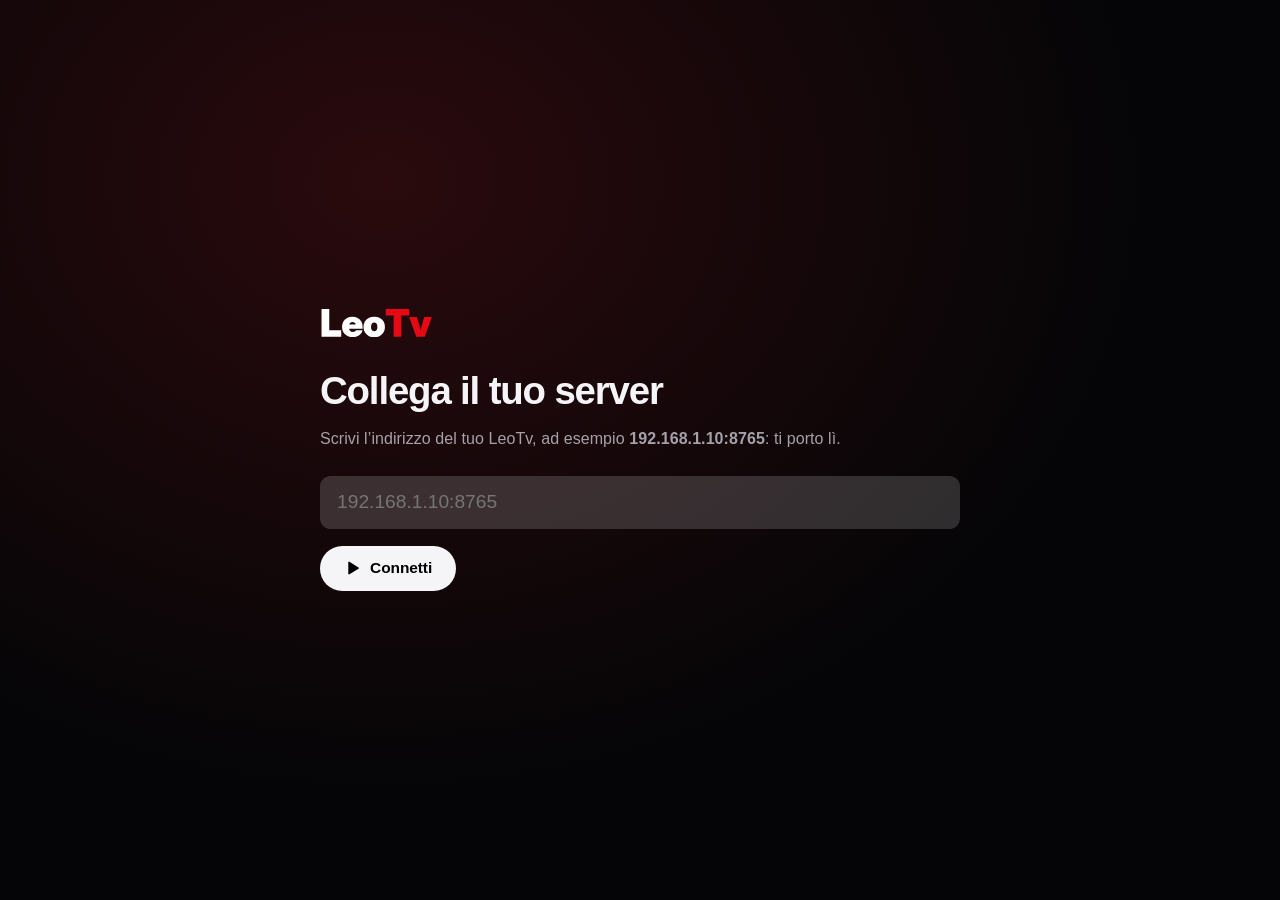
<file: index.html>
<!doctype html>
<html lang="it">
  <head>
    <script type="module" crossorigin src="./assets/polyfills-D1iJXm3z.js"></script>

    <meta charset="UTF-8" />
    <meta name="viewport" content="width=device-width, initial-scale=1.0, viewport-fit=cover" />
    <meta name="theme-color" content="#000000" />
    <title>LeoTv</title>
    <link rel="icon" href="./icon.png" />
    <link rel="manifest" href="./manifest.webmanifest" />
    <link rel="apple-touch-icon" href="./apple-touch-icon.png" />
    <meta name="mobile-web-app-capable" content="yes" />
    <meta name="apple-mobile-web-app-capable" content="yes" />
    <meta name="apple-mobile-web-app-title" content="LeoTv" />
    <meta name="apple-mobile-web-app-status-bar-style" content="black-translucent" />
    <script type="module" crossorigin src="./assets/index-DXC_n5QT.js"></script>
    <link rel="stylesheet" crossorigin href="./assets/index-BpjYv3It.css">
    <script type="module">import.meta.url;import("_").catch(()=>1);(async function*(){})().next();if(location.protocol!="file:"){window.__vite_is_modern_browser=true}</script>
    <script type="module">!function(){if(window.__vite_is_modern_browser)return;console.warn("vite: loading legacy chunks, syntax error above and the same error below should be ignored");var e=document.getElementById("vite-legacy-polyfill"),n=document.createElement("script");n.src=e.src,n.onload=function(){System.import(document.getElementById('vite-legacy-entry').getAttribute('data-src'))},document.body.appendChild(n)}();</script>
  </head>
  <body>
    <div id="root"></div>
    <script nomodule>!function(){var e=document,t=e.createElement("script");if(!("noModule"in t)&&"onbeforeload"in t){var n=!1;e.addEventListener("beforeload",(function(e){if(e.target===t)n=!0;else if(!e.target.hasAttribute("nomodule")||!n)return;e.preventDefault()}),!0),t.type="module",t.src=".",e.head.appendChild(t),t.remove()}}();</script>
    <script nomodule crossorigin id="vite-legacy-polyfill" src="./assets/polyfills-legacy-Cg2nHcXU.js"></script>
    <script nomodule crossorigin id="vite-legacy-entry" data-src="./assets/index-legacy-Bn_P7984.js">System.import(document.getElementById('vite-legacy-entry').getAttribute('data-src'))</script>
  </body>
</html>
</file>
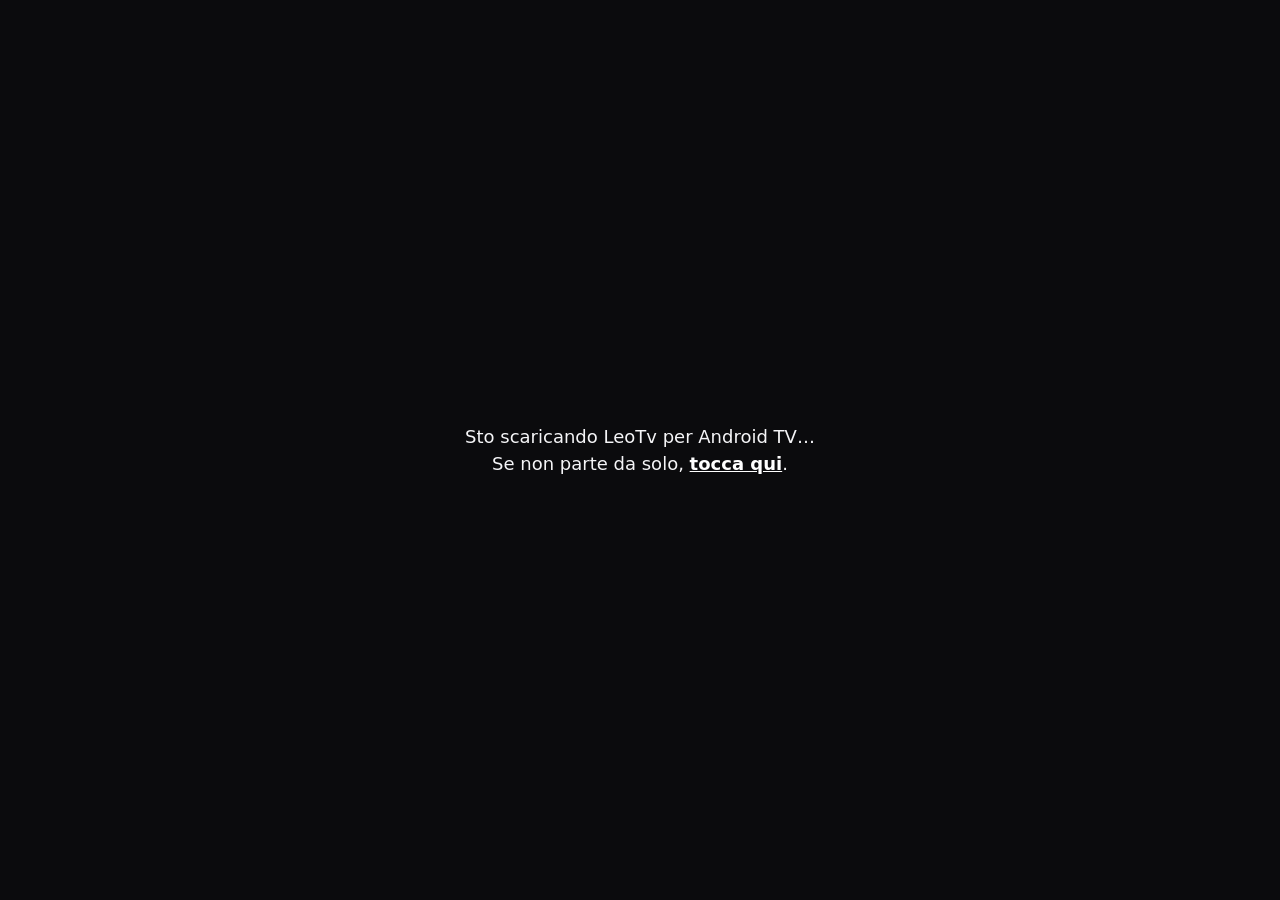
<file: apk/index.html>
<!doctype html>
<html lang="it">
<head>
<meta charset="utf-8">
<meta name="viewport" content="width=device-width, initial-scale=1">
<meta http-equiv="refresh" content="0; url=../LeoTv-AndroidTV.apk">
<title>Scarica LeoTv</title>
<style>
  body { margin: 0; min-height: 100vh; display: flex; align-items: center; justify-content: center;
         background: #0b0b0d; color: #f5f5f7; font: 18px/1.5 system-ui, sans-serif; text-align: center; }
  a { color: #fff; font-weight: 700; }
</style>
</head>
<body>
<p>Sto scaricando LeoTv per Android TV…<br>
Se non parte da solo, <a href="../LeoTv-AndroidTV.apk">tocca qui</a>.</p>
</body>
</html>
</file>
<file: assets/index-BpjYv3It.css>
:root{--bg: #050507;--surface: rgba(255, 255, 255, .08);--surface-strong: rgba(255, 255, 255, .16);--text: #f5f5f7;--text-2: rgba(235, 235, 245, .68);--text-3: rgba(235, 235, 245, .58);--accent: #e50914;--accent-2: #ff6a3d;--focus: #ffffff;--match: #46d369;--radius: .7rem;--ease: cubic-bezier(.23, 1, .32, 1);--ease-move: cubic-bezier(.25, 1, .5, 1);--pad-left: 9rem}*{box-sizing:border-box;margin:0;padding:0}html{font-size:calc(100vw / 120);background:var(--bg)}html,body,#root{width:100%;height:100%;height:var(--app-h, 100%);overflow:hidden}body{color:var(--text);background:var(--bg);font-family:-apple-system,SF Pro Display,Samsung One,SamsungOne,Roboto,Helvetica Neue,Arial,sans-serif;font-size:1.25rem;line-height:1.45;-webkit-font-smoothing:antialiased;user-select:none;cursor:default}img{display:block}svg{display:block;width:100%;height:100%}.focusable{outline:none}.muted{color:var(--text-2)}.small{font-size:1rem;margin-top:3rem}.error{color:#ff6b6b;margin-top:1rem}.fade-in{animation:fadeIn .3s var(--ease) both}@keyframes fadeIn{0%{opacity:0;transform:translate3d(0,.6rem,0)}to{opacity:1;transform:none}}@keyframes spin{to{transform:rotate(360deg)}}@keyframes toastIn{0%{opacity:0;transform:translate3d(-50%,.8rem,0)}to{opacity:1;transform:translate3d(-50%,0,0)}}@keyframes toastDown{0%{opacity:0;transform:translate3d(-50%,-.8rem,0)}to{opacity:1;transform:translate3d(-50%,0,0)}}@keyframes pulse{0%,to{opacity:.35}50%{opacity:.7}}.app{position:relative;width:100%;height:100%;overflow:hidden}.app__main{position:absolute;top:0;left:0;right:0;bottom:0}.screen{position:absolute;top:0;left:0;right:0;bottom:0;overflow:hidden}.screen--center{display:flex;align-items:center;justify-content:center}.toast{position:absolute;left:50%;bottom:4rem;transform:translate(-50%);padding:1rem 2rem;border-radius:3rem;background:rgba(40,40,44,.92);font-weight:600;animation:toastIn .3s var(--ease) both;z-index:50}.sidebar{position:absolute;z-index:20;top:0;bottom:0;left:0;width:7rem;display:flex;flex-direction:column;justify-content:center;padding-left:1.6rem}.sidebar__scrim{position:absolute;top:0;bottom:0;left:0;width:36rem;pointer-events:none;background:linear-gradient(90deg,rgba(0,0,0,.92),rgba(0,0,0,.75) 45%,rgba(0,0,0,0));opacity:0;transition:opacity .35s var(--ease)}.sidebar.has-focus .sidebar__scrim{opacity:1}.sidebar__brand{position:absolute;top:3rem;left:2.1rem;display:flex;align-items:center;font-weight:800;letter-spacing:-.02em}.brand-icon,.brand-word{display:block}.brand-icon svg,.brand-word svg{display:block;width:100%;height:100%}.sidebar__brand .brand-icon{width:3rem;height:3rem;flex:0 0 3rem;filter:drop-shadow(0 .3rem .8rem rgba(229,9,20,.35))}.sidebar__brand .brand-word{margin-left:1rem;height:1.45rem;width:5.84rem;opacity:0;transform:translate(-1rem);transition:opacity .25s var(--ease),transform .25s var(--ease)}.sidebar.has-focus .sidebar__brand .brand-word{opacity:1;transform:none}.sidebar__items{position:relative}.sidebar__item{display:flex;align-items:center;height:4.2rem;margin:.35rem 0;padding:0 1.05rem;border-radius:2.1rem;color:var(--text-3);width:4.2rem;white-space:nowrap;overflow:hidden;transition:width .3s var(--ease),background-color .15s,color .15s,transform .2s var(--ease)}.sidebar.has-focus .sidebar__item{width:18rem;color:var(--text-2)}.sidebar__item.is-current{color:var(--text)}.sidebar__item.is-current .sidebar__icon:after{content:"";position:absolute;left:50%;bottom:-.6rem;width:.35rem;height:.35rem;margin-left:-.175rem;border-radius:50%;background:var(--accent)}.sidebar.has-focus .sidebar__item.is-current .sidebar__icon:after{display:none}.sidebar .sidebar__item.is-focused{background:var(--focus);color:#000;transform:scale(1.04)}.sidebar__icon{position:relative;flex:0 0 2.1rem;width:2.1rem;height:2.1rem}.sidebar__label{margin-left:1.2rem;font-size:1.45rem;font-weight:600;opacity:0;transition:opacity .25s var(--ease)}.sidebar.has-focus .sidebar__label{opacity:1}.backdrop{position:absolute;top:0;left:0;right:0;bottom:0;background:#000}.backdrop__layer{position:absolute;top:0;right:0;width:78%;height:88%;background-size:cover;background-position:center top;opacity:0;transition:opacity .8s var(--ease)}.backdrop__layer.on{opacity:1}.backdrop__shade{position:absolute;top:0;left:0;right:0;bottom:0;background:linear-gradient(90deg,#000,#000 22%,rgba(0,0,0,.72) 42%,rgba(0,0,0,.1) 70%,rgba(0,0,0,0)),linear-gradient(0deg,#000,#000 14%,rgba(0,0,0,.6),rgba(0,0,0,0) 62%)}.backdrop--dim .backdrop__layer.on{opacity:.4}.meta{display:flex;align-items:center;flex-wrap:wrap;color:var(--text-2);font-size:1.3rem;font-weight:500}.meta>*{margin-right:1.1rem}.meta__rating{display:flex;align-items:center;color:#ffd60a}.meta__rating svg{width:1.2rem;height:1.2rem;margin-right:.35rem}.badge{display:inline-block;padding:.15rem .6rem;border-radius:.35rem;font-size:1rem;font-weight:700;letter-spacing:.06em;background:rgba(255,255,255,.16);color:var(--text)}.badge--outline{background:transparent;box-shadow:inset 0 0 0 .1rem rgba(255,255,255,.45)}.btn{display:inline-flex;align-items:center;height:4.2rem;padding:0 2.2rem;margin-right:1.2rem;border-radius:2.1rem;background:var(--surface-strong);color:var(--text);font-size:1.45rem;font-weight:600;white-space:nowrap;transition:transform .2s var(--ease),background-color .15s,color .15s,box-shadow .2s}.btn--primary{background:rgba(255,255,255,.28)}.btn.is-focused{background:var(--focus);color:#000;transform:scale(1.06);box-shadow:0 1rem 2.5rem rgba(0,0,0,.45)}.btn__icon{width:1.7rem;height:1.7rem;margin-right:.8rem}.btn--round{padding:0;width:4.2rem;justify-content:center}.btn--round .btn__icon{margin:0}.row-buttons{display:flex;justify-content:center;margin-top:2rem}.spinner{display:flex;flex-direction:column;align-items:center;padding:2rem}.spinner__ring{width:3.6rem;height:3.6rem;border-radius:50%;border:.32rem solid rgba(255,255,255,.15);border-top-color:#fff;animation:spin .7s linear infinite}.spinner__label{margin-top:1.2rem;color:var(--text-2);font-size:1.35rem}.empty{text-align:center;max-width:50rem}.empty h2{font-size:2.4rem;margin-bottom:.8rem}.empty p{color:var(--text-2);margin-bottom:2rem}.empty__actions{display:flex;justify-content:center}.empty__actions>*{margin:0 .6rem}.home__spotlight{position:absolute;z-index:2;left:var(--pad-left);top:9rem;width:46rem;transition:transform .32s var(--ease-move)}.home__logo{max-width:32rem;max-height:12rem;object-fit:contain;object-position:left bottom;margin-bottom:1.6rem}.home__title{font-size:4.6rem;line-height:1.02;font-weight:800;letter-spacing:-.03em;margin-bottom:1.2rem;max-width:44rem;text-shadow:0 .2rem 2rem rgba(0,0,0,.5)}.home__overview{margin-top:1.1rem;color:var(--text-2);font-size:1.4rem;line-height:1.5;display:-webkit-box;-webkit-line-clamp:3;-webkit-box-orient:vertical;overflow:hidden}.home__actions{display:flex;align-items:center;margin-top:2.2rem;transition:opacity .3s var(--ease)}.home__dots{display:flex;margin-left:1rem}.home__dots i{width:.55rem;height:.55rem;border-radius:50%;background:rgba(255,255,255,.3);margin-right:.55rem;transition:background-color .3s,transform .3s}.home__dots i.on{background:#fff;transform:scale(1.3)}.home--rows .home__spotlight{transform:translate3d(0,-4rem,0)}.home--rows .home__title{font-size:3.6rem}.home--rows .home__overview{-webkit-line-clamp:2;max-width:40rem}.home--rows .home__actions{opacity:0}.home__rows{position:absolute;z-index:3;left:0;right:0;top:44rem;transition:transform .32s var(--ease-move);will-change:transform}.home__footer{height:30rem}.row--past{opacity:0}.row{position:relative;margin-left:var(--pad-left);margin-bottom:1.4rem;transition:opacity .35s var(--ease)}.row__title{font-size:1.6rem;font-weight:700;letter-spacing:-.01em;margin-bottom:.4rem;color:var(--text);opacity:.85}.row__viewport{position:relative;padding:.9rem 0 1.4rem}.row__track{display:flex;white-space:nowrap;transition:transform .3s var(--ease-move)}.row.has-focus .row__track{will-change:transform}.card{position:relative;flex:0 0 auto;margin-right:1.3rem}.card__frame{position:relative;overflow:hidden;border-radius:var(--radius);background:#1a1a1d;transition:transform .2s var(--ease),box-shadow .2s var(--ease)}.card.is-focused .card__frame{transform:scale(1.08);box-shadow:0 0 0 .24rem var(--focus),0 1.6rem 3.2rem rgba(0,0,0,.7)}.card--landscape,.card--continue{width:24rem}.card--landscape .card__frame,.card--continue .card__frame{width:24rem;height:13.5rem}.card--poster{width:13.5rem}.card--poster .card__frame{width:13.5rem;height:20.25rem}.card__shade{position:absolute;left:0;right:0;bottom:0;height:60%;background:linear-gradient(0deg,rgba(0,0,0,.85),rgba(0,0,0,0))}.card__caption{position:absolute;left:1.1rem;right:1.1rem;bottom:.9rem;white-space:normal}.card__title{font-size:1.35rem;font-weight:700;line-height:1.2;text-shadow:0 .1rem .6rem rgba(0,0,0,.6);display:-webkit-box;-webkit-line-clamp:2;-webkit-box-orient:vertical;overflow:hidden}.card__sub{font-size:1.25rem;color:var(--text-2);margin-top:.2rem;white-space:nowrap;overflow:hidden;text-overflow:ellipsis}.card__under{margin-top:.7rem;font-size:1.15rem;color:var(--text-2);white-space:nowrap;overflow:hidden;text-overflow:ellipsis;transition:color .2s}.card.is-focused .card__under{color:var(--text)}.img{width:100%;height:100%;object-fit:cover;opacity:0;transition:opacity .4s var(--ease)}.img--loaded{opacity:1}.img--empty{opacity:1;display:flex;align-items:center;justify-content:center;padding:1rem;text-align:center;background:linear-gradient(135deg,#26262b,#141417);color:var(--text-2);font-weight:600;white-space:normal}.card__frame:empty,.img:not(.img--loaded){animation:pulse 1.6s ease-in-out infinite}.progress{position:absolute;left:1.1rem;right:1.1rem;bottom:.6rem;height:.3rem;border-radius:.3rem;background:rgba(255,255,255,.3);overflow:hidden}.progress__bar{height:100%;background:var(--accent);border-radius:.3rem}.card--continue .card__caption{bottom:1.4rem}.card--tile{width:20rem;margin-bottom:1.6rem}.tile{display:flex;align-items:center;height:7rem;padding:0 1.4rem;border-radius:var(--radius);background:var(--surface);white-space:normal;transition:transform .22s var(--ease),background-color .15s,color .15s,box-shadow .22s}.card--tile.is-focused .tile{background:var(--focus);color:#000;transform:scale(1.06);box-shadow:0 1.2rem 2.6rem rgba(0,0,0,.6)}.tile__icon{flex:0 0 2rem;width:2rem;height:2rem;margin-right:1rem;opacity:.8}.tile__label{font-size:1.3rem;font-weight:600;line-height:1.25;display:-webkit-box;-webkit-line-clamp:2;-webkit-box-orient:vertical;overflow:hidden}.tile__logo{flex:0 0 4.4rem;width:4.4rem;height:4.4rem;margin-right:1.1rem;border-radius:.8rem;overflow:hidden;background:rgba(255,255,255,.08)}.tile__logo img{width:100%;height:100%;object-fit:cover}.channel.is-off{opacity:.45}.page{overflow-y:auto;padding:5rem 6rem 8rem var(--pad-left)}.page::-webkit-scrollbar,.detail__scroll::-webkit-scrollbar,.search__results::-webkit-scrollbar,.browse__scroll::-webkit-scrollbar{display:none}.page-title{font-size:3.4rem;font-weight:800;letter-spacing:-.03em;margin-bottom:1.2rem}.section-title{font-size:1.7rem;font-weight:700;margin:2.6rem 0 1.2rem}.grid{display:flex;flex-wrap:wrap;padding-top:.6rem}.grid--posters .card{margin-bottom:2rem}.app--full .page,.browse__scroll{padding-left:6rem}.detail__scroll{position:absolute;top:0;left:0;right:0;bottom:0;overflow-y:auto}.detail__hero{position:relative;min-height:56rem;padding:0 6rem 2rem;display:flex;flex-direction:column;justify-content:flex-end}.detail__logo{max-width:36rem;max-height:13rem;object-fit:contain;object-position:left bottom;margin-bottom:1.8rem}.detail__title{font-size:5rem;font-weight:800;letter-spacing:-.035em;line-height:1.02;margin-bottom:1.2rem;max-width:60rem}.detail__genres{margin-top:.7rem;color:var(--text-2);font-size:1.25rem}.detail__tagline{margin-top:1.1rem;font-style:italic;color:var(--text-2);font-size:1.35rem}.detail__overview{margin-top:1rem;max-width:52rem;font-size:1.45rem;line-height:1.5;color:rgba(245,245,247,.86);display:-webkit-box;-webkit-line-clamp:4;-webkit-box-orient:vertical;overflow:hidden}.detail__actions{display:flex;flex-wrap:wrap;align-items:center;margin-top:2.2rem}.detail__credits{margin-top:1.8rem;max-width:60rem;font-size:1.15rem;color:var(--text-2)}.detail__credits span{color:var(--text-3);margin-right:.5rem}.detail__episodes{position:relative;padding-top:1rem}.detail .row{margin-left:6rem}.detail__bottom{height:12rem}.episodes-loading{padding:2rem 6rem;color:var(--text-2)}.seasons{display:flex;padding:0 6rem;margin-bottom:1rem;flex-wrap:wrap}.chips{display:flex;flex-wrap:wrap;margin-bottom:1.2rem}.chips .chip{background:rgba(255,255,255,.08)}.chip{padding:.7rem 1.6rem;margin:0 .8rem .8rem 0;border-radius:2rem;font-size:1.3rem;font-weight:600;color:var(--text-2);transition:transform .2s var(--ease),background-color .15s,color .15s}.chip.is-active{color:var(--text);background:var(--surface-strong)}.chip.is-focused{background:var(--focus);color:#000;transform:scale(1.06)}.episode{width:28rem;white-space:normal}.card--episode{width:28rem}.episode .card__frame{width:28rem;height:15.75rem}.episode__play{position:absolute;left:50%;top:50%;width:4.4rem;height:4.4rem;margin:-2.2rem 0 0 -2.2rem;padding:1.1rem 1rem 1.1rem 1.25rem;border-radius:50%;background:rgba(255,255,255,.92);color:#000;animation:fadeIn .25s var(--ease) both}.episode__title{margin-top:1rem;font-size:1.3rem;font-weight:600;white-space:nowrap;overflow:hidden;text-overflow:ellipsis}.episode__title b{color:var(--text-2)}.episode__meta{font-size:1.25rem;color:var(--text-3);margin-top:.15rem}.episode__hint{margin-left:.4rem}.episode__overview{margin-top:.5rem;font-size:1.1rem;color:var(--text-2);line-height:1.4;display:-webkit-box;-webkit-line-clamp:3;-webkit-box-orient:vertical;overflow:hidden;animation:fadeIn .3s var(--ease) both}.sheet-scrim{position:absolute;z-index:40;top:0;left:0;right:0;bottom:0;background:rgba(0,0,0,.55);display:flex;align-items:center;justify-content:center;animation:fadeOnly .2s var(--ease) both}.sheet{animation:sheetIn .24s var(--ease) both;width:56rem;max-height:52rem;overflow:hidden;padding:3rem;border-radius:1.8rem;background:rgba(28,28,32,.94);box-shadow:0 3rem 6rem rgba(0,0,0,.6),inset 0 .08rem rgba(255,255,255,.12)}.sheet h2{font-size:2.2rem;font-weight:800;letter-spacing:-.02em}.sheet__sub{color:var(--text-2);margin:.3rem 0 1.6rem}.sheet__list{max-height:38rem;overflow-y:auto;overflow-x:hidden}.source{display:flex;align-items:center;padding:1.1rem 1.4rem;margin-bottom:.5rem;border-radius:1rem;transition:background-color .15s,color .15s,transform .2s var(--ease)}.source__name{font-size:1.4rem;font-weight:700;margin-right:1rem}.source__label{flex:1;color:var(--text-2);white-space:nowrap;overflow:hidden;text-overflow:ellipsis;margin-right:1rem}.source.is-active .source__name:before{content:"● ";color:var(--accent)}.source.is-focused{background:var(--focus);color:#000;transform:scale(1.02)}.source.is-focused .source__label{color:rgba(0,0,0,.6)}.source.is-focused .badge--outline{box-shadow:inset 0 0 0 .1rem rgba(0,0,0,.5)}.sheet--tracks{display:flex;width:64rem}.tracks__col{flex:1;margin-right:2rem}.tracks__col h3{font-size:1.3rem;text-transform:uppercase;letter-spacing:.08em;color:var(--text-3);margin-bottom:1rem}.option{display:flex;align-items:center;padding:.9rem 1.2rem;border-radius:.9rem;font-size:1.35rem;font-weight:500;transition:background-color .15s,color .15s}.option svg,.option i{width:1.4rem;height:1.4rem;margin-right:1rem;flex:0 0 1.4rem}.option.is-focused{background:var(--focus);color:#000}.player{position:absolute;top:0;left:0;right:0;bottom:0;background:#000}.player__video{position:absolute;top:0;left:0;width:100%;height:100%;background:#000}.player__video::cue{font-size:2.6rem;background:rgba(0,0,0,.55)}.player__top,.player__bottom{position:absolute;left:0;right:0;opacity:0;transition:opacity .35s var(--ease),transform .35s var(--ease)}.player__top{top:0;padding:3.5rem 6rem 8rem;background:linear-gradient(180deg,rgba(0,0,0,.75),rgba(0,0,0,0));transform:translate3d(0,-1rem,0)}.player__bottom{bottom:0;padding:10rem 6rem 3.5rem;background:linear-gradient(0deg,rgba(0,0,0,.85),rgba(0,0,0,0));transform:translate3d(0,1rem,0)}.player--ui .player__top,.player--ui .player__bottom{opacity:1;transform:none}.player__title{font-size:2.4rem;font-weight:800;letter-spacing:-.02em}.player__subtitle{font-size:1.45rem;color:var(--text-2);margin-top:.2rem}.scrubber{padding:1rem 0}.scrubber__track{position:relative;height:.45rem;border-radius:.45rem;background:rgba(255,255,255,.22);transition:transform .2s var(--ease)}.scrubber.is-focused .scrubber__track{transform:scaleY(1.6)}.scrubber__buffer{position:absolute;left:0;top:0;bottom:0;border-radius:.45rem;background:rgba(255,255,255,.3)}.scrubber__fill{position:absolute;left:0;top:0;bottom:0;border-radius:.45rem;background:var(--accent)}.scrubber__knob{position:absolute;top:50%;width:1.5rem;height:1.5rem;margin:-.75rem 0 0 -.75rem;border-radius:50%;background:#fff;opacity:0;transform:scale(.5);transition:opacity .2s,transform .2s var(--ease)}.scrubber.is-focused .scrubber__knob{opacity:1;transform:scale(.65,.4)}.scrubber.is-seeking:not(.is-focused) .scrubber__knob{opacity:1;transform:scale(.65)}.scrubber.is-seeking:not(.is-focused) .scrubber__bubble{transform:translate(-50%) scale(1.54)}.scrubber__bubble{position:absolute;bottom:2.4rem;left:50%;transform:translate(-50%) scale(1.54,1.5625);transform-origin:bottom center;padding:.3rem .9rem;border-radius:.5rem;background:#fff;color:#000;font-weight:700;font-size:1.2rem;white-space:nowrap}.scrubber__times{display:flex;justify-content:space-between;margin-top:.9rem;font-size:1.25rem;color:var(--text-2);font-variant-numeric:tabular-nums}.player__buttons{display:flex;align-items:flex-start;margin-top:1.2rem}.player__spacer{flex:1}.ctrl{position:relative;display:flex;flex-direction:column;align-items:center;margin-right:1.4rem;width:4.6rem}.ctrl__icon{width:4.6rem;height:4.6rem;padding:1.15rem;border-radius:50%;background:rgba(255,255,255,.14);transition:transform .2s var(--ease),background-color .15s,color .15s}.ctrl.is-focused .ctrl__icon{background:var(--focus);color:#000;transform:scale(1.12)}.ctrl__label{position:absolute;top:5.6rem;white-space:nowrap;font-size:1.1rem;font-weight:600;color:var(--text);opacity:0;transform:translate3d(0,-.4rem,0);transition:opacity .2s,transform .2s var(--ease)}.ctrl.is-focused .ctrl__label{opacity:1;transform:none}.player__loading{position:absolute;top:0;left:0;right:0;bottom:0;display:flex;align-items:center;justify-content:center}.player__poster{position:absolute;top:0;left:0;right:0;bottom:0;background-size:cover;background-position:center;opacity:.25}.player__loading .spinner{position:relative}.player__error{position:absolute;top:0;left:0;right:0;bottom:0;display:flex;flex-direction:column;align-items:center;justify-content:center;text-align:center;background:rgba(0,0,0,.85);z-index:5}.player__error h2{font-size:2.6rem;margin-bottom:.6rem}.player__error p{color:var(--text-2);max-width:50rem}.upnext{position:absolute;right:4.8rem;bottom:4.8rem;z-index:7;display:flex;align-items:center;width:60rem;max-width:calc(100% - 4rem);padding:1.4rem;border-radius:2.2rem;background:var(--material-solid);color:var(--text);box-shadow:inset 0 0 0 .08rem var(--hairline),0 2.4rem 6rem rgba(0,0,0,.55);transform-origin:bottom right;animation:upnextIn .28s var(--ease) both}@keyframes upnextIn{0%{opacity:0;transform:translate3d(0,1.2rem,0) scale(.97)}to{opacity:1;transform:none}}.upnext__still{flex:none;width:19.2rem;height:10.8rem;margin-right:1.6rem;border-radius:1.2rem;object-fit:cover;background:#222}.upnext__body{flex:1;min-width:0}.upnext__eyebrow{font-size:1.15rem;font-weight:700;letter-spacing:.06em;text-transform:uppercase;color:var(--text-2)}.upnext__title{margin-top:.3rem;font-size:1.8rem;font-weight:700;letter-spacing:-.01em;line-height:1.2;display:-webkit-box;-webkit-line-clamp:2;-webkit-box-orient:vertical;overflow:hidden}.upnext__meta{margin-top:.2rem;font-size:1.2rem;color:var(--text-2)}.upnext__actions{display:flex;margin-top:1.2rem}@supports (display: grid){.upnext{display:grid;grid-template-columns:auto minmax(0,1fr);grid-template-areas:"still body" "still actions";align-items:end}.upnext__still{grid-area:still;align-self:center}.upnext__body{grid-area:body}.upnext__actions{grid-area:actions}}.upnext__actions .btn{margin:0 1rem 0 0;height:4.2rem}.upnext__play{position:relative;overflow:hidden;isolation:isolate}.upnext__play .btn__icon,.upnext__play .btn__label{position:relative;z-index:1}.upnext__fill{position:absolute;top:0;left:0;bottom:0;width:100%;z-index:0;background:rgba(0,0,0,.16);transform-origin:left center;transform:scaleX(0);animation-name:upnextFill;animation-timing-function:linear;animation-fill-mode:forwards}@keyframes upnextFill{to{transform:scaleX(1)}}.search{display:flex;padding:5rem 0 0 var(--pad-left)}.search__left{flex:0 0 33rem}.search__query{height:4.6rem;display:flex;align-items:center;font-size:2.2rem;font-weight:700;letter-spacing:-.01em;border-bottom:.12rem solid rgba(255,255,255,.25);margin-bottom:1.6rem;white-space:nowrap;overflow:hidden}.search__query .placeholder{color:var(--text-3);font-weight:500;font-size:1.6rem}.caret{display:inline-block;width:.15rem;height:2.2rem;background:var(--accent);margin-left:.2rem;animation:pulse 1s infinite}.keyboard{display:flex;flex-wrap:wrap;width:33rem}.key{width:4.6rem;height:4.6rem;margin:0 .9rem .9rem 0;border-radius:.8rem;display:flex;align-items:center;justify-content:center;font-size:1.6rem;font-weight:600;text-transform:uppercase;color:var(--text-2);background:var(--surface);transition:transform .15s var(--ease),background-color .12s,color .12s}.key svg{width:1.8rem;height:1.8rem}.key--wide{width:10.1rem}.key--text{font-size:1.15rem;text-transform:none}.key.is-focused{background:var(--focus);color:#000;transform:scale(1.1)}.key--full{width:31.9rem;font-size:1.35rem}.key--full svg{margin-right:.8rem}.key--full.is-focused{transform:scale(1.03)}.key.is-listening{background:var(--accent);color:#fff}.search__results{flex:1;overflow-y:auto;padding:0 5rem 8rem 4rem}.search__results .grid--posters .card{margin-right:1.6rem}.search__results .row{margin-left:0}.search__channels{margin-top:2.4rem}.search__hint{margin-top:6rem;font-size:1.5rem}.browse__scroll{position:absolute;top:0;left:0;right:0;bottom:0;overflow-y:auto;padding-top:5rem;padding-right:5rem;padding-bottom:8rem}.browse .grid .card{margin-right:1.6rem}.settings__row{display:flex;align-items:center}.settings__value{font-size:1.5rem;margin-right:2rem;color:var(--text-2)}.grid--toggles .toggle{width:24rem;margin:0 1.2rem 1.2rem 0}.toggle{display:flex;align-items:center;padding:1rem 1.3rem;border-radius:1rem;background:var(--surface);font-weight:600;transition:transform .2s var(--ease),background-color .15s,color .15s}.toggle__switch{position:relative;flex:0 0 3.6rem;width:3.6rem;height:2.1rem;border-radius:1.1rem;background:rgba(255,255,255,.22);margin-right:1.1rem;transition:background-color .2s}.toggle__switch i{position:absolute;top:.2rem;left:.2rem;width:1.7rem;height:1.7rem;border-radius:50%;background:#fff;transition:transform .25s var(--ease)}.toggle.is-on .toggle__switch{background:#30d158}.toggle.is-on .toggle__switch i{transform:translate(1.5rem)}.toggle.is-focused{background:var(--focus);color:#000;transform:scale(1.04)}.toggle.is-focused:not(.is-on) .toggle__switch{background:rgba(0,0,0,.2)}.setup{display:flex;align-items:center;justify-content:center;background:radial-gradient(ellipse at 30% 20%,#2a0a0d,#050507 60%)}.setup__card{width:60rem}.setup__brand{display:block;height:2.6rem;width:10.48rem;margin-bottom:2.4rem}.setup__brand svg{display:block;width:100%;height:100%}.setup h1{font-size:3.6rem;font-weight:800;letter-spacing:-.03em;margin-bottom:.8rem}.setup .muted{font-size:1.5rem;margin-bottom:2.4rem}.input{display:block;margin-bottom:1.6rem;border-radius:1rem;transition:transform .2s var(--ease),box-shadow .2s}.input input{width:100%;height:5rem;padding:0 1.6rem;border-radius:1rem;border:0;outline:none;background:var(--surface-strong);color:var(--text);font-size:1.8rem;font-family:inherit}.input.is-focused{box-shadow:0 0 0 .24rem var(--focus);transform:scale(1.02)}@media (prefers-reduced-motion: reduce){*,*:before,*:after{animation-duration:.01ms!important;transition-duration:.12s!important}.spinner__ring{animation-duration:1.2s!important}}.avatar{position:relative;border-radius:22%;overflow:hidden;display:flex;align-items:center;justify-content:center}.avatar svg{width:72%;height:72%}.avatar--add{width:10rem;height:10rem;background:rgba(255,255,255,.08);color:var(--text-2)}.avatar--add svg{width:40%;height:40%}.avatar__lock{position:absolute;right:6%;bottom:6%;width:26%;height:26%;padding:4%;border-radius:50%;background:rgba(0,0,0,.55);color:#fff}.avatar__lock svg{width:100%;height:100%}.profiles{display:flex;flex-direction:column;align-items:center;justify-content:center;background:radial-gradient(ellipse at 50% 0%,#1d1d22,#050507 70%)}.profiles__title{font-size:3.6rem;font-weight:800;letter-spacing:-.03em;margin-bottom:4rem}.profiles__lead{max-width:46rem;margin:-2rem auto 3rem;text-align:center;font-size:1.5rem}.profiles__row{display:flex;justify-content:center}.profile{display:flex;flex-direction:column;align-items:center;margin:0 1.6rem;width:12rem}.profile__frame{position:relative;border-radius:22%;transition:transform .25s var(--ease),box-shadow .25s var(--ease)}.profile.is-focused .profile__frame{transform:scale(1.1);box-shadow:0 0 0 .3rem var(--focus),0 1.6rem 3rem rgba(0,0,0,.6)}.profile__name{margin-top:1.4rem;font-size:1.5rem;font-weight:600;color:var(--text-2);transition:color .2s;text-align:center}.profile.is-focused .profile__name{color:var(--text)}.profile__badge{margin-top:.4rem;font-size:1.1rem;font-weight:800;letter-spacing:.1em;color:#ffd60a}.profile__pencil{position:absolute;top:0;left:0;right:0;bottom:0;display:flex;align-items:center;justify-content:center;background:rgba(0,0,0,.45);border-radius:22%}.profile__pencil svg{width:3rem;height:3rem}.profiles__actions{margin-top:4.5rem}.pinpad{width:34rem;text-align:center}.pin-dots{display:flex;justify-content:center;margin:2rem 0 .4rem}.pin-dots i{width:1.4rem;height:1.4rem;margin:0 .7rem;border-radius:50%;box-shadow:inset 0 0 0 .15rem rgba(255,255,255,.5);transition:background-color .15s,transform .15s var(--ease)}.pin-dots i.on{background:#fff;transform:scale(1.1)}.pin-dots.is-wrong{animation:shake .4s}@keyframes shake{0%,to{transform:none}25%{transform:translate(-1rem)}75%{transform:translate(1rem)}}.pin-keys{display:flex;flex-wrap:wrap;width:24rem;margin:1rem auto 0}.pin-key{width:6.4rem;height:5rem;margin:0 .8rem .8rem 0;border-radius:1rem;display:flex;align-items:center;justify-content:center;font-size:2rem;font-weight:600;background:var(--surface);transition:transform .15s var(--ease),background-color .12s,color .12s}.pin-key svg{width:2rem;height:2rem}.pin-key--empty{background:transparent}.pin-key.is-focused{background:var(--focus);color:#000;transform:scale(1.08)}.editor{display:flex;padding:5rem 6rem;overflow-y:auto}.editor__left{flex:0 0 22rem;display:flex;flex-direction:column;align-items:center;padding-top:6rem}.editor__name{margin-top:2rem;font-size:2.2rem;font-weight:700;display:flex;align-items:center;min-height:3rem}.editor__name .placeholder{color:var(--text-3)}.editor__right{flex:1;padding-left:4rem}.editor .section-title{margin-top:1.6rem}.keyboard--wide{width:62rem}.editor__avatars{display:flex;flex-wrap:wrap}.avatar-pick{margin:0 1rem 1rem 0;border-radius:22%;transition:transform .2s var(--ease),box-shadow .2s}.avatar-pick.is-active{box-shadow:0 0 0 .2rem rgba(255,255,255,.5)}.avatar-pick.is-focused{transform:scale(1.12);box-shadow:0 0 0 .25rem var(--focus)}.editor__actions{display:flex;margin-top:2rem}.sidebar__item--profile{height:4.6rem;margin-bottom:1.6rem}.sidebar__item--profile .sidebar__icon{border-radius:.5rem;overflow:hidden}.sidebar__item--profile .sidebar__label{display:flex;flex-direction:column;line-height:1.15}.sidebar__item--profile small{font-size:1rem;font-weight:500;opacity:.7}.history__day{text-transform:capitalize}.history__row{display:flex;align-items:center;margin-bottom:1rem}.history__item{display:flex;align-items:center;width:70rem;padding:.8rem;border-radius:1rem;margin-right:1.2rem;transition:background-color .15s,transform .2s var(--ease)}.history__item.is-focused{background:rgba(255,255,255,.12);transform:scale(1.01)}.history__thumb{flex:0 0 14rem;width:14rem;height:7.875rem;border-radius:.6rem;overflow:hidden;background:#1a1a1d;margin-right:1.6rem}.history__title{font-size:1.5rem;font-weight:700}.history__sub{font-size:1.15rem;color:var(--text-2);margin-top:.3rem}.history__del .ctrl__label{top:5.4rem}.card--top10{width:22rem;display:flex;align-items:flex-end}.top10__num{flex:0 0 9rem;margin-right:-1.8rem;font-size:15rem;line-height:.8;font-weight:900;letter-spacing:-.06em;color:#050507;-webkit-text-stroke:.25rem rgba(255,255,255,.55);text-align:right;z-index:0}.card--top10 .card__frame{width:13.5rem;height:20.25rem;z-index:1}.card--top10.is-focused .top10__num{-webkit-text-stroke-color:#fff}.btn.is-on{background:rgba(255,255,255,.5)}.btn.is-on.is-focused{background:var(--focus)}.detail__rated{margin-top:1.2rem;color:var(--text-2);font-size:1.15rem}.btn.is-unavailable{background:rgba(255,255,255,.14);color:var(--text-2)}.btn.is-unavailable.is-focused{background:rgba(255,255,255,.9);color:#000}.detail__unavailable{margin-top:1.2rem;max-width:56rem;color:var(--text-2);font-size:1.15rem;line-height:1.45;animation:fadeOnly .2s ease-out both}.player__source{margin-top:.3rem;font-size:1.25rem;color:var(--text-3)}.player__toast{position:absolute;z-index:6;top:3.5rem;left:50%;transform:translate(-50%);padding:1rem 2rem;border-radius:3rem;background:rgba(40,40,44,.92);font-weight:600;font-size:1.3rem;animation:toastDown .3s var(--ease) both;white-space:nowrap}.stats{max-width:90rem}.stat{display:flex;align-items:center;padding:.7rem 1rem;border-radius:.8rem;transition:background-color .15s}.stat.is-focused{background:rgba(255,255,255,.1)}.stat__name{flex:0 0 16rem;font-weight:700;font-size:1.2rem}.stat__bar{flex:0 0 14rem;height:.5rem;border-radius:.5rem;background:rgba(255,255,255,.12);overflow:hidden;margin-right:1.4rem}.stat__bar i{display:block;height:100%;border-radius:.5rem}.stat__meta{flex:1;color:var(--text-2);font-size:1.25rem;margin-right:1rem}.card__flag{position:absolute;top:.8rem;left:.8rem;padding:.2rem .6rem;border-radius:.35rem;background:var(--accent);color:#fff;font-size:1.1rem;font-weight:800;letter-spacing:.06em}.card__flag--soft{background:rgba(0,0,0,.6)}.toast--new{position:fixed;top:3rem;bottom:auto;background:var(--accent);animation-name:toastDown}.detail__new{margin-top:1.2rem;display:inline-block;padding:.5rem 1rem;border-radius:.5rem;background:var(--accent);font-weight:700;font-size:1.2rem}.setup__found{margin-bottom:1.6rem}.setup__found .section-title{margin-top:0}.share{padding:1.4rem 1.6rem;border-radius:1rem;background:var(--surface);margin-bottom:1.4rem;max-width:80rem}.share__title{font-size:1.4rem;font-weight:700;margin-bottom:.4rem}.share p{margin:0}.match{color:var(--match);font-weight:800}.card__match{position:absolute;top:.8rem;right:.8rem;padding:.2rem .6rem;border-radius:.35rem;background:rgba(0,0,0,.65);color:var(--match);font-size:1.1rem;font-weight:800;opacity:0;transition:opacity .2s var(--ease)}.card.is-focused .card__match,.card--picks .card__match{opacity:1}.card__under-match{color:var(--match);font-weight:700}.card--picks{width:32rem}.card--picks .card__frame{width:32rem;height:18rem}.card--picks .card__title{font-size:1.6rem}.row--picks .row__title:after{content:"In base a ciò che guardi";margin-left:1.2rem;font-size:1.1rem;font-weight:500;color:var(--text-3)}.categories__group:first-of-type .section-title{margin-top:1rem}.grid--tiles{padding-top:.4rem}.cat{flex:0 0 auto;margin:0 1.4rem 1.6rem 0}.cat__frame{position:relative;width:22rem;height:12.4rem;overflow:hidden;border-radius:var(--radius);background:linear-gradient(135deg,#2a2a30,#141417);transition:transform .25s var(--ease),box-shadow .25s var(--ease)}.cat.is-focused .cat__frame{transform:scale(1.07);box-shadow:0 0 0 .24rem var(--focus),0 1.6rem 3.2rem rgba(0,0,0,.7)}.cat__shade{position:absolute;left:0;top:0;right:0;bottom:0;background:linear-gradient(20deg,rgba(0,0,0,.88) 15%,rgba(0,0,0,.15) 75%)}.cat__label{position:absolute;left:1.2rem;right:1.2rem;bottom:1rem;font-size:1.55rem;font-weight:800;line-height:1.15;letter-spacing:-.01em;white-space:normal;text-shadow:0 .1rem .6rem rgba(0,0,0,.6)}.cat__label small{display:block;font-size:1.1rem;letter-spacing:.14em;color:var(--accent-2);margin-bottom:.3rem}.cat--provider .cat__shade{background:linear-gradient(0deg,rgba(0,0,0,.92) 10%,rgba(0,0,0,.45))}.cat__logo{position:absolute;top:1rem;left:1.2rem;width:3.6rem;height:3.6rem;border-radius:.8rem}.card__rank{position:absolute;left:.6rem;bottom:.2rem;font-size:4.6rem;line-height:1;font-weight:900;letter-spacing:-.05em;color:#050507;-webkit-text-stroke:.15rem rgba(255,255,255,.85);text-shadow:0 .3rem 1.2rem rgba(0,0,0,.6)}.categories .grid .cat,.page .grid--posters .card{margin-right:1.6rem}.taste{max-width:90rem;padding:1.4rem 1.6rem;border-radius:1rem;background:rgba(255,255,255,.06)}.taste__line{font-size:1.25rem;margin-bottom:.6rem;color:var(--text-2)}.taste__line b{color:var(--text)}.taste .chip{display:inline-block;padding:.25rem .8rem;margin:0 .5rem .5rem 0;border-radius:2rem;background:rgba(255,255,255,.12);color:var(--text);font-size:1.1rem;font-weight:600}.code{font-family:ui-monospace,Menlo,monospace;letter-spacing:.04em;color:var(--text)}.card.is-focused.is-pressed .card__frame,.cat.is-focused.is-pressed .cat__frame{transform:scale(1.03);transition-duration:.1s}.btn.is-focused.is-pressed,.sidebar__item.is-pressed,.toggle.is-pressed{transform:scale(.96);transition-duration:.1s}@media (prefers-reduced-motion: reduce){.row__track,.home__rows,.card__frame,.cat__frame,.sidebar__item,.btn{transition-property:opacity,background-color,color,box-shadow!important}.fade-in{animation-name:fadeOnly}.toast,.player__toast{animation-name:toastFade}.sheet,.upnext{animation-name:fadeOnly}}@keyframes sheetIn{0%{opacity:0;transform:scale(.97)}to{opacity:1;transform:none}}@keyframes toastFade{0%{opacity:0;transform:translate3d(-50%,0,0)}to{opacity:1;transform:translate3d(-50%,0,0)}}@keyframes fadeOnly{0%{opacity:0}to{opacity:1}}video::cue{background:rgba(0,0,0,.6);color:#fff;font-family:inherit;line-height:1.25}html[data-subsize=s] video::cue{font-size:1.7rem}html[data-subsize=m] video::cue{font-size:2.2rem}html[data-subsize=l] video::cue{font-size:2.9rem}.lang-settings__row{display:flex;align-items:center}.lang-settings__label{width:14rem;flex-shrink:0;font-size:1.3rem;color:var(--text-2);margin-bottom:.8rem}.lang-settings .chips{margin-bottom:0}.updates-settings__value{font-size:1.3rem;margin-bottom:.8rem}.btn--compact{padding-left:1.2rem;padding-right:1.2rem}.btn--compact .btn__label{display:none}.btn--compact.is-focused .btn__label{display:inline}.btn--compact.is-on{background:rgba(255,255,255,.28)}.btn--compact:not(.is-focused) .btn__icon{margin-right:0}html[data-perf=high] .sheet{-webkit-backdrop-filter:blur(40px) saturate(160%);backdrop-filter:blur(40px) saturate(160%)}html[data-perf=low] .sidebar__item{transition:background-color .15s,color .15s}.home__title{display:-webkit-box;-webkit-box-orient:vertical;-webkit-line-clamp:2;overflow:hidden}.home__title--long{font-size:3.6rem}.episode__overview{min-height:4.2em;animation:none!important}:root{--font: -apple-system, "SF Pro Display", "SF Pro Text", Inter, "Samsung One", SamsungOne, Roboto, "Helvetica Neue", Arial, sans-serif;--radius: .8rem;--lift: 0 2.4rem 4.4rem rgba(0, 0, 0, .55), 0 .6rem 1.4rem rgba(0, 0, 0, .35);--material: rgba(28, 28, 32, .62);--material-solid: rgba(24, 24, 28, .96);--hairline: rgba(255, 255, 255, .12)}body{font-family:var(--font)}.page-title{font-size:3.6rem;font-weight:700;letter-spacing:-.035em;line-height:1.05}.home__title,.detail__title{font-weight:700;letter-spacing:-.04em}.section-title{font-size:1.75rem;font-weight:650;letter-spacing:-.015em}.row__title{font-size:1.55rem;font-weight:650;letter-spacing:-.012em;color:var(--text);opacity:.78}.row.has-focus .row__title{opacity:1}.row--picks .row__title:after{letter-spacing:0}.card__title{font-weight:650;letter-spacing:-.01em}.card__sub,.card__under,.meta,.muted{letter-spacing:.005em}.badge{letter-spacing:.08em;font-weight:700}.card__frame:after{content:"";position:absolute;top:0;left:0;right:0;bottom:0;pointer-events:none;border-radius:inherit;opacity:0;transition:opacity .2s var(--ease);background:linear-gradient(155deg,rgba(255,255,255,.24),rgba(255,255,255,.06) 32%,rgba(255,255,255,0) 55%)}html[data-perf=high] .card.is-focused .card__frame,html[data-perf=mid] .card.is-focused .card__frame{transform:scale(1.09);box-shadow:var(--lift),0 0 0 .12rem rgba(255,255,255,.35)}html[data-perf=high] .card.is-focused .card__frame:after{opacity:1}html[data-perf=low] .card.is-focused .card__frame{transform:scale(1.06);box-shadow:0 0 0 .24rem #fff}.card.is-focused .card__under{color:var(--text);font-weight:600}html[data-perf=high] .cat.is-focused .cat__frame,html[data-perf=mid] .cat.is-focused .cat__frame{transform:scale(1.07);box-shadow:var(--lift),0 0 0 .12rem rgba(255,255,255,.35)}.btn{font-weight:600;letter-spacing:-.005em;background:rgba(255,255,255,.14)}.btn--primary{background:rgba(255,255,255,.24)}html[data-perf=high] .btn:not(.is-focused){-webkit-backdrop-filter:blur(1.4rem) saturate(150%);backdrop-filter:blur(1.4rem) saturate(150%)}.btn.is-focused{background:#fff;color:#000;transform:scale(1.06);box-shadow:0 1.2rem 2.8rem rgba(0,0,0,.45)}html[data-perf=low] .btn.is-focused{box-shadow:none}html[data-perf=high] .sidebar__scrim{top:1rem;bottom:1rem;left:1rem;width:21rem;border-radius:1.8rem;background:var(--material);box-shadow:inset 0 0 0 .08rem var(--hairline),0 2rem 5rem rgba(0,0,0,.5);-webkit-backdrop-filter:blur(3rem) saturate(170%);backdrop-filter:blur(3rem) saturate(170%);transform:translate(-1.5rem);transition:opacity .25s var(--ease),transform .3s var(--ease)}html[data-perf=high] .sidebar.has-focus .sidebar__scrim{transform:none}.sidebar__label{font-weight:600;letter-spacing:-.01em}.home__overview{line-height:1.45}.meta{font-weight:500}.meta .match{font-weight:700}.badge{background:rgba(255,255,255,.14)}html[data-perf=high] .badge{-webkit-backdrop-filter:blur(1rem);backdrop-filter:blur(1rem)}html[data-perf=high] .backdrop__layer.on{animation:drift 40s ease-in-out infinite alternate}@keyframes drift{0%{transform:scale(1)}to{transform:scale(1.06) translate3d(-1.2%,.6%,0)}}.toast{background:var(--material-solid);box-shadow:inset 0 0 0 .08rem var(--hairline),0 1.6rem 3.6rem rgba(0,0,0,.5)}html[data-perf=high] .toast{background:var(--material);-webkit-backdrop-filter:blur(2.4rem) saturate(160%);backdrop-filter:blur(2.4rem) saturate(160%)}html[data-perf=low] .img{transition:none;opacity:1}html[data-perf=low] .card__frame:empty,html[data-perf=low] .img:not(.img--loaded){animation:none}html[data-perf=low] .backdrop__layer{transition-duration:.25s}html[data-perf=low] .home__title,html[data-perf=low] .card__title{text-shadow:none}html[data-perf=low] .sidebar__brand .brand-icon{filter:none}html[data-perf=low] .row,html[data-perf=low] .home__spotlight{transition:none}.img--wait{opacity:1;background:#17171a}@media (prefers-reduced-motion: reduce){html[data-perf] .backdrop__layer.on{animation:none}}@media (prefers-reduced-transparency: reduce){html[data-perf] .sidebar__scrim,html[data-perf] .toast,html[data-perf] .btn,html[data-perf] .badge{-webkit-backdrop-filter:none;backdrop-filter:none;background-color:var(--material-solid)}}.update-card{position:fixed;right:3rem;bottom:3rem;z-index:60;width:44rem;display:flex;align-items:flex-start;padding:1.8rem 2rem;border-radius:1.8rem;background:var(--material-solid);box-shadow:inset 0 0 0 .08rem var(--hairline),0 2.4rem 6rem rgba(0,0,0,.6);animation:update-in .32s cubic-bezier(.23,1,.32,1) both}html[data-perf=high] .update-card{background:var(--material);-webkit-backdrop-filter:blur(2.4rem) saturate(160%);backdrop-filter:blur(2.4rem) saturate(160%)}@keyframes update-in{0%{opacity:0;transform:translateY(1.2rem) scale(.97)}to{opacity:1;transform:none}}.update-card__icon{width:5.6rem;height:5.6rem;flex-shrink:0;margin-right:1.6rem;border-radius:1.3rem;overflow:hidden}.update-card__icon svg{width:100%;height:100%;display:block}.update-card__body{flex:1;min-width:0}.update-card__title{font-size:1.6rem;font-weight:700;letter-spacing:-.01em;margin-bottom:.4rem}.update-card__text{font-size:1.25rem;line-height:1.4;color:var(--text-2)}.update-card__bar{height:.5rem;margin-top:1.2rem;border-radius:.3rem;background:rgba(255,255,255,.14);overflow:hidden}.update-card__bar i{display:block;height:100%;background:#fff;transform-origin:left;transition:transform .3s linear}.update-card__actions{display:flex;margin-top:1.4rem}.update-card__actions .btn{margin-right:1rem}@media (prefers-reduced-motion: reduce){.update-card{animation:none}}html:not([data-device=tv]){-webkit-text-size-adjust:100%}html:not([data-device=tv]) body{user-select:none;-webkit-tap-highlight-color:transparent}html:not([data-device=tv]) .focusable,html:not([data-device=tv]) button{cursor:pointer}html:not([data-device=tv]) button{font:inherit;color:inherit;background:none;border:0}html:not([data-device=tv]) button.btn{background:rgba(255,255,255,.14)}html:not([data-device=tv]) button.btn--primary{background:var(--text);color:#000}html:not([data-device=tv]) .btn--primary.is-unavailable{background:rgba(255,255,255,.14);color:var(--text-2)}html:not([data-device=tv]) button.btn--danger{background:rgba(255,69,58,.16);color:#ff6b6b}html:not([data-device=tv]) .home{overflow-y:auto;overflow-x:hidden;-webkit-overflow-scrolling:touch;overscroll-behavior-y:contain}html:not([data-device=tv]) .home .backdrop{bottom:auto;height:82vh}html:not([data-device=tv]) .home__spotlight{position:relative;left:auto;top:auto;width:auto;max-width:60rem;transform:none!important;display:flex;flex-direction:column;justify-content:flex-end;min-height:64vh;padding:0 var(--pad-left) 2rem}html:not([data-device=tv]) .home--rows .home__actions{opacity:1}html:not([data-device=tv]) .home__rows{position:relative;top:auto;transform:none!important;will-change:auto}html:not([data-device=tv]) .home__footer{height:4rem}html:not([data-device=tv]) .row--past{opacity:1}html:not([data-device=tv]) .row--slot{display:none}html:not([data-device=tv]) .row{margin-left:0}html:not([data-device=tv]) .row__title{padding-left:var(--pad-left)}html:not([data-device=tv]) .row__viewport{overflow-x:auto;overflow-y:hidden;-webkit-overflow-scrolling:touch;overscroll-behavior-x:contain;scroll-snap-type:x proximity;scroll-padding-left:var(--pad-left);scrollbar-width:none}html:not([data-device=tv]) .row__viewport::-webkit-scrollbar{display:none}html:not([data-device=tv]) .row__track{transform:none!important;padding:0 var(--pad-left);display:inline-flex}html:not([data-device=tv]) .row__track .card{scroll-snap-align:start}html:not([data-device=tv]) .detail .row{margin-left:0}.home__kinds{position:absolute;z-index:6;display:flex;left:var(--pad-left)}.kind-chip{margin-right:.8rem;padding:.7rem 1.5rem;border-radius:2rem;font-weight:600;background:rgba(255,255,255,.14);color:var(--text);transition:background-color .15s,transform .12s var(--ease)}.kind-chip.is-on{background:var(--text);color:#000}.kind-chip:active{transform:scale(.96)}.backbtn{position:fixed;z-index:70;display:flex;align-items:center;justify-content:center;width:4.4rem;height:4.4rem;border-radius:50%;color:#fff;background:rgba(20,20,24,.72);box-shadow:inset 0 0 0 .08rem var(--hairline);-webkit-backdrop-filter:blur(1.6rem);backdrop-filter:blur(1.6rem);transition:transform .12s var(--ease)}.backbtn svg{width:2.2rem;height:2.2rem}.backbtn:active{transform:scale(.94)}.search__input,.text-input{display:block;width:100%;height:5rem;padding:0 1.6rem;border-radius:1.2rem;border:0;outline:none;font:inherit;font-size:1.6rem;color:var(--text);background:rgba(255,255,255,.1);-webkit-user-select:text;user-select:text;-webkit-appearance:none;appearance:none}.search__input:focus,.text-input:focus{box-shadow:inset 0 0 0 .15rem rgba(255,255,255,.5)}html:not([data-device=tv]) .search__query,html:not([data-device=tv]) .search .keyboard{display:none}html:not([data-device=tv]) .editor__name .caret{display:none}html:not([data-device=tv]) .settings__row{flex-wrap:wrap}.settings__links .btn{margin-right:1rem;margin-bottom:1rem}html:not([data-device=tv]) .btn:active,html:not([data-device=tv]) .ctrl:active .ctrl__icon,html:not([data-device=tv]) .chip:active,html:not([data-device=tv]) .profile:active .profile__frame{transform:scale(.96)}html:not([data-device=tv]) .card:active .card__frame{transform:scale(.98)}html[data-device=desktop]{font-size:clamp(10px,calc(100vw / 120),16px)}html[data-device=desktop]{--pad-left: 4rem}html[data-device=desktop] .sidebar{top:0;left:0;right:0;bottom:auto;width:auto;height:6.6rem;padding:0 var(--pad-left);flex-direction:row;align-items:center;justify-content:flex-start;background:linear-gradient(180deg,rgba(0,0,0,.85),rgba(0,0,0,0))}html[data-device=desktop] .sidebar:before{content:"";position:absolute;top:0;left:0;right:0;bottom:0;z-index:-1;pointer-events:none;background:rgba(10,10,12,.78);box-shadow:0 1px rgba(255,255,255,.06);-webkit-backdrop-filter:blur(20px) saturate(160%);backdrop-filter:blur(20px) saturate(160%);opacity:0;transition:opacity .2s ease}html[data-device=desktop].scrolled .sidebar:before{opacity:1}html[data-device=desktop] .sidebar__scrim{display:none}html[data-device=desktop] .sidebar__brand{position:static;margin-right:3rem}html[data-device=desktop] .sidebar__brand .brand-word{opacity:1;transform:none}html[data-device=desktop] .sidebar__items{display:flex;align-items:center;flex:1}html[data-device=desktop] .sidebar__item,html[data-device=desktop] .sidebar.has-focus .sidebar__item{width:auto;height:3.6rem;margin:0 .2rem;padding:0 1.1rem;border-radius:1.8rem;color:var(--text-2);transition:color .15s,background-color .15s}html[data-device=desktop] .sidebar__item:hover{color:var(--text);background:rgba(255,255,255,.08)}html[data-device=desktop] .sidebar__item.is-current{color:var(--text)}html[data-device=desktop] .sidebar__item .sidebar__icon{display:none}html[data-device=desktop] .sidebar__item--search .sidebar__icon{display:block;width:1.8rem;height:1.8rem;flex-basis:1.8rem}html[data-device=desktop] .sidebar__item--search .sidebar__label{display:none}html[data-device=desktop] .sidebar__label,html[data-device=desktop] .sidebar.has-focus .sidebar__label{opacity:1;margin-left:0;font-size:1.35rem}html[data-device=desktop] .sidebar__item.is-current .sidebar__icon:after{display:none}html[data-device=desktop] .sidebar__item--profile{order:99;margin-left:auto}html[data-device=desktop] .sidebar__item--profile .sidebar__icon{display:block}html[data-device=desktop] .sidebar__item--profile .sidebar__label{display:none}html[data-device=desktop] .sidebar .sidebar__item.is-focused{background:var(--focus);color:#000;transform:none}html[data-device=desktop] .app--root .page,html[data-device=desktop] .app--root .search{padding-top:9rem}html[data-device=desktop] .home__kinds{top:8rem}html[data-device=desktop] .home__spotlight{padding-top:14rem}html[data-device=desktop] .backbtn{top:2rem;left:2rem}html[data-device=desktop] .card .card__frame{transition:transform .25s var(--ease),box-shadow .25s var(--ease)}html[data-device=desktop] .card:hover .card__frame{transform:scale(1.05);box-shadow:0 1.4rem 3rem rgba(0,0,0,.55)}html[data-device=desktop] .card:hover .card__match{opacity:1}html[data-device=desktop] .btn:hover{filter:brightness(1.15)}html[data-device=desktop] .ctrl:hover .ctrl__icon{background:rgba(255,255,255,.28)}html[data-device=desktop] .ctrl:hover .ctrl__label{opacity:1;transform:none}html[data-device=desktop] .row__viewport{padding-top:1.6rem;padding-bottom:2rem}.row__arrow{position:absolute;z-index:4;top:3.6rem;bottom:2rem;width:var(--pad-left);display:flex;align-items:center;justify-content:center;color:#fff;background:rgba(0,0,0,.45);opacity:0;transition:opacity .2s var(--ease)}.row__arrow svg{width:2.4rem;height:2.4rem}.row__arrow--prev{left:0}.row__arrow--next{right:0}.row:hover .row__arrow{opacity:1}.row__arrow:hover{background:rgba(0,0,0,.7)}html[data-device=mobile]{font-size:10px;--pad-left: 1.6rem}@media (orientation: landscape) and (max-height: 500px){html[data-device=mobile]{font-size:8.5px}}html[data-device=mobile] body{font-size:1.5rem}html[data-device=mobile] .sidebar{top:auto;bottom:0;left:0;right:0;width:auto;height:auto;padding:.4rem 0 calc(.4rem + env(safe-area-inset-bottom));flex-direction:row;background:rgba(12,12,14,.94);box-shadow:inset 0 .08rem 0 var(--hairline)}html[data-device=mobile][data-perf=high] .sidebar{background:rgba(12,12,14,.72);-webkit-backdrop-filter:blur(2rem) saturate(160%);backdrop-filter:blur(2rem) saturate(160%)}html[data-device=mobile] .sidebar__scrim,html[data-device=mobile] .sidebar__brand,html[data-device=mobile] .sidebar__item--profile,html[data-device=mobile] .sidebar__item--more{display:none}html[data-device=mobile] .sidebar__items{display:flex;width:100%}html[data-device=mobile] .sidebar__item,html[data-device=mobile] .sidebar.has-focus .sidebar__item{flex:1;width:auto;height:5.2rem;margin:0;padding:0;border-radius:0;flex-direction:column;justify-content:center;color:var(--text-3);background:none;transform:none}html[data-device=mobile] .sidebar__item.is-current{color:var(--text)}html[data-device=mobile] .sidebar__icon{width:2.4rem;height:2.4rem;flex:0 0 2.4rem}html[data-device=mobile] .sidebar__label,html[data-device=mobile] .sidebar.has-focus .sidebar__label{opacity:1;margin:.3rem 0 0;font-size:1rem;font-weight:600}html[data-device=mobile] .sidebar__item.is-current .sidebar__icon:after{display:none}html[data-device=mobile] .app--root .screen{bottom:calc(6rem + env(safe-area-inset-bottom))}html[data-device=mobile] .home__kinds{top:calc(1.2rem + env(safe-area-inset-top))}html[data-device=mobile] .home .backdrop{height:68vh}html[data-device=mobile] .home__spotlight{min-height:58vh;padding-top:calc(6rem + env(safe-area-inset-top))}html[data-device=mobile] .home__logo{max-width:24rem;max-height:9rem}html[data-device=mobile] .home__title,html[data-device=mobile] .home__title--long{font-size:3rem;max-width:none}html[data-device=mobile] .home__overview{font-size:1.4rem;-webkit-line-clamp:3}html[data-device=mobile] .home__actions{margin-top:1.6rem;flex-wrap:wrap}html[data-device=mobile] .home__dots{width:100%;justify-content:center;margin:1.6rem 0 0}html[data-device=mobile] .row__title{font-size:1.7rem}html[data-device=mobile] .card--landscape,html[data-device=mobile] .card--continue{width:20rem}html[data-device=mobile] .card--landscape .card__frame,html[data-device=mobile] .card--continue .card__frame{width:20rem;height:11.25rem}html[data-device=mobile] .card--poster{width:11.5rem}html[data-device=mobile] .card--poster .card__frame{width:11.5rem;height:17.25rem}html[data-device=mobile] .card{margin-right:1rem}html[data-device=mobile] .card__title{font-size:1.3rem}html[data-device=mobile] .card__sub{font-size:1.15rem}html[data-device=mobile] .page{padding:calc(2.4rem + env(safe-area-inset-top)) 1.6rem 4rem}html[data-device=mobile] .page-title{font-size:2.8rem}html[data-device=mobile] .section-title{font-size:1.7rem;margin-top:2.4rem}html[data-device=mobile] .btn{min-height:4.4rem;font-size:1.5rem}html[data-device=mobile] .lang-settings__row{display:block}html[data-device=mobile] .lang-settings__label{width:auto;margin-bottom:.6rem}html[data-device=mobile] .grid--posters{display:grid;grid-template-columns:repeat(3,minmax(0,1fr));column-gap:1rem}html[data-device=mobile] .grid--posters .card,html[data-device=mobile] .search__results .grid--posters .card,html[data-device=mobile] .page .grid--posters .card{width:auto;margin-right:0}html[data-device=mobile] .grid--posters .card__frame{width:100%;height:auto;aspect-ratio:2 / 3}html[data-device=desktop] .search{flex-direction:column;padding-right:0}html[data-device=desktop] .search__left{flex:none;width:100%;max-width:64rem;margin-bottom:1.6rem}html[data-device=desktop] .search__results{padding-left:0}html[data-device=mobile] .search{flex-direction:column;padding:calc(2rem + env(safe-area-inset-top)) 0 0}html[data-device=mobile] .search__left{flex:none;padding:0 1.6rem 1.2rem}html[data-device=mobile] .search__results{padding:0 1.6rem 4rem}html[data-device=mobile] .detail__hero{min-height:52vh;padding:calc(30vh + env(safe-area-inset-top)) 1.6rem 1.6rem;background:linear-gradient(180deg,rgba(0,0,0,0) 22vh,rgba(0,0,0,.7) 40vh,#000 56vh)}html:not([data-device=tv]) .detail__scroll>:not(.detail__hero){background:#000}html[data-device=desktop] .detail__hero{background:linear-gradient(180deg,rgba(0,0,0,0) 55%,#000)}html[data-device=mobile] .detail .meta,html[data-device=mobile] .detail__genres{text-shadow:0 1px 6px rgba(0,0,0,.6)}html[data-device=mobile] .detail__logo{max-width:24rem;max-height:9rem}html[data-device=mobile] .detail__title{font-size:3rem}html[data-device=mobile] .detail__overview{font-size:1.45rem;-webkit-line-clamp:6}html[data-device=mobile] .detail__actions .btn{margin-bottom:.8rem}html[data-device=mobile] .seasons{padding:0 1.6rem;flex-wrap:nowrap;overflow-x:auto;scrollbar-width:none}html[data-device=mobile] .seasons::-webkit-scrollbar{display:none}html[data-device=mobile] .chip{flex-shrink:0}html[data-device=mobile] .episodes-loading{padding:2rem 1.6rem}html[data-device=mobile] .profiles__title{font-size:2.6rem}html[data-device=mobile] .profiles__row{flex-wrap:wrap;padding:0 1rem}html[data-device=mobile] .profile{margin:0 1rem 2rem}html[data-device=mobile] .editor{display:block;overflow-y:auto;padding:calc(7rem + env(safe-area-inset-top)) 1.6rem 4rem}html[data-device=mobile] .editor__left{padding-top:0;margin-bottom:2.4rem}html[data-device=mobile] .editor__name{display:none}html[data-device=mobile] .editor__right{padding-left:0}html[data-device=mobile] .player__top{padding:calc(1.6rem + env(safe-area-inset-top)) 1.6rem 6rem 7rem}html[data-device=mobile] .player__bottom{padding:6rem calc(1.6rem + env(safe-area-inset-right)) calc(1.6rem + env(safe-area-inset-bottom)) calc(1.6rem + env(safe-area-inset-left))}html[data-device=mobile] .player__title{font-size:1.8rem}html[data-device=mobile] .player__subtitle{font-size:1.3rem}html[data-device=mobile] .player__buttons{flex-wrap:wrap}html[data-device=mobile] .ctrl{width:4.4rem;margin-right:1rem}html[data-device=mobile] .ctrl__icon{width:4.4rem;height:4.4rem;padding:1.1rem}html[data-device=mobile] .ctrl__label{display:none}html[data-device=mobile] .scrubber__track{height:.6rem}html[data-device=mobile] .scrubber__knob{opacity:1;transform:scale(.8)}html[data-device=mobile] .sheet{width:calc(100vw - 2.4rem);max-width:60rem;max-height:86vh;overflow-y:auto}html[data-device=mobile] .sheet--tracks{display:block;width:calc(100vw - 2.4rem)}html[data-device=mobile] .update-card{left:1.2rem;right:1.2rem;width:auto;bottom:calc(7rem + env(safe-area-inset-bottom))}html[data-device=mobile] .toast{bottom:calc(8rem + env(safe-area-inset-bottom));max-width:calc(100vw - 3.2rem);text-align:center}html[data-device=mobile] .backbtn{top:calc(1.2rem + env(safe-area-inset-top));left:1.2rem}html[data-device=mobile] .setup__card{width:auto;padding:0 1.6rem}html:not([data-device=tv]) .btn--primary{background:var(--text);color:#000}html[data-device=mobile] .sidebar__item--home{order:-1}html:not([data-device=tv]) .scrubber__hit{padding:1.4rem 0;margin:-1.4rem 0;touch-action:none}html:not([data-device=tv]) .player:not(.player--ui) .player__bottom,html:not([data-device=tv]) .player:not(.player--ui) .player__top{pointer-events:none}html:not([data-device=tv]) button.backbtn{background:rgba(20,20,24,.72)}html[data-device=mobile] .backdrop__layer{width:100%;height:64vh}html[data-device=mobile] .backdrop__shade{background:linear-gradient(180deg,rgba(0,0,0,.45) 0,rgba(0,0,0,0) 16vh,rgba(0,0,0,.1) 30vh,rgba(0,0,0,.78) 50vh,#000 64vh)}.search__input::-webkit-search-cancel-button{-webkit-appearance:none;appearance:none;width:1.8rem;height:1.8rem;cursor:pointer;opacity:.7;background:url("data:image/svg+xml,%3Csvg xmlns='http://www.w3.org/2000/svg' viewBox='0 0 24 24' fill='none' stroke='white' stroke-width='2.4' stroke-linecap='round'%3E%3Cpath d='M6 6l12 12M18 6 6 18'/%3E%3C/svg%3E") center / contain no-repeat}html[data-device=mobile] .grid--toggles .toggle{width:100%;margin-right:0}html[data-device=mobile] .sidebar__item:active{opacity:.55;transition:none}@media (prefers-reduced-transparency: reduce){html[data-device=desktop] .sidebar:before,html[data-device=mobile] .sidebar,html:not([data-device=tv]) button.backbtn,html[data-perf] .update-card{-webkit-backdrop-filter:none;backdrop-filter:none;background-color:var(--material-solid)}}.cloud-settings__form{max-width:52rem}.cloud-settings__form .text-input{margin-bottom:1rem}.updates-settings__value.is-error{color:#ff6b6b}html[data-device=mobile] .upnext{left:1.2rem;right:1.2rem;bottom:calc(10rem + env(safe-area-inset-bottom));width:auto;max-width:none;padding:1.2rem;border-radius:1.8rem;grid-template-areas:"still body" "actions actions";align-items:center}html[data-device=mobile] .upnext__still{width:12rem;height:6.75rem;margin-right:1.2rem}html[data-device=mobile] .upnext__title{font-size:1.5rem}html[data-device=mobile] .upnext__actions .btn{flex:1 1 0;justify-content:center;height:4.2rem;padding:0 1rem}html[data-device=mobile] .upnext__actions .btn:last-child{margin-right:0}.auth{display:flex;align-items:center;justify-content:center;overflow-y:auto;padding:calc(2.4rem + env(safe-area-inset-top)) 1.6rem calc(2.4rem + env(safe-area-inset-bottom));background:radial-gradient(60rem 40rem at 50% -10%,rgba(229,9,20,.22),rgba(229,9,20,0) 70%),radial-gradient(50rem 30rem at 100% 110%,rgba(255,106,61,.08),rgba(255,106,61,0) 70%),var(--bg)}.auth__panel{width:100%;max-width:46rem;padding:3.6rem 3.6rem 2.4rem;border-radius:2.4rem;background:var(--material-solid);box-shadow:inset 0 0 0 .08rem var(--hairline),0 3rem 8rem rgba(0,0,0,.55)}html[data-perf=high] .auth__panel{background:var(--material);-webkit-backdrop-filter:blur(3rem) saturate(160%);backdrop-filter:blur(3rem) saturate(160%)}.auth__brand{height:3rem;margin:0 auto 3.2rem;display:flex;justify-content:center}.auth__brand svg{height:100%;width:auto}.auth__form--enter{animation:auth-in .24s var(--ease) both}@keyframes auth-in{0%{opacity:0;transform:translateY(.6rem);filter:blur(4px)}to{opacity:1;transform:none;filter:none}}.auth__title{font-size:3.2rem;font-weight:800;letter-spacing:-.03em;line-height:1.05;text-align:center}.auth__lead{margin:1rem auto 2.8rem;max-width:36rem;text-align:center;font-size:1.5rem;line-height:1.45;color:var(--text-2)}.auth__fields{display:block}.auth__error{margin:-.4rem 0 1.6rem;padding:1.1rem 1.4rem;border-radius:1.2rem;font-size:1.4rem;line-height:1.4;color:#ffb4b4;background:rgba(255,69,58,.12);box-shadow:inset 0 0 0 .08rem rgba(255,69,58,.35);animation:auth-fade .18s ease-out both}@keyframes auth-fade{0%{opacity:0}to{opacity:1}}.auth__actions{display:flex;flex-direction:column;align-items:stretch}.auth__actions .btn{justify-content:center;margin:0 0 1rem;height:5.2rem;border-radius:1.4rem}.auth__actions .btn--primary{font-weight:700}.auth__submit.is-busy{opacity:.75;pointer-events:none}.auth__switch{background:transparent;box-shadow:none;color:var(--text-2)}html[data-device=desktop] .auth__switch:hover{color:var(--text);filter:none}.auth__foot{display:flex;justify-content:center;margin-top:1.4rem;padding-top:1.4rem;box-shadow:inset 0 .08rem 0 var(--hairline)}.auth__link{background:transparent;color:var(--text-3);height:4rem;font-size:1.3rem}html[data-device=desktop] .auth__link:hover{color:var(--text-2);filter:none}.field{margin-bottom:1.6rem}.field__label{display:block;margin:0 0 .7rem .2rem;font-size:1.3rem;font-weight:600;color:var(--text-2);letter-spacing:.01em}.field__box{position:relative}.field__focus{display:block;border-radius:1.3rem}.field__input{display:block;width:100%;height:5.2rem;padding:0 1.6rem;border:0;outline:none;border-radius:1.3rem;font:inherit;font-size:16px;font-size:max(16px,1.6rem);color:var(--text);caret-color:var(--accent);background:rgba(255,255,255,.08);box-shadow:inset 0 0 0 .1rem var(--hairline);-webkit-appearance:none;appearance:none;-webkit-user-select:text;user-select:text;transition:background-color .15s ease,box-shadow .15s ease}.field__input::placeholder{color:var(--text-3)}.field__input:focus{background:rgba(255,255,255,.12);box-shadow:inset 0 0 0 .2rem rgba(255,255,255,.55)}.field__input:-webkit-autofill{-webkit-text-fill-color:var(--text);caret-color:var(--accent);-webkit-box-shadow:inset 0 0 0 10rem #2a2a2f,inset 0 0 0 .1rem var(--hairline)}.field__input--reveal{padding-right:9rem}.field__reveal{position:absolute;top:0;right:.6rem;height:5.2rem;padding:0 1.2rem;border:0;background:none;font:inherit;font-size:1.3rem;font-weight:600;color:var(--text-2);cursor:pointer}html[data-device=desktop] .field__reveal:hover{color:var(--text)}.field__focus.is-focused .field__input{background:rgba(255,255,255,.16);box-shadow:inset 0 0 0 .3rem var(--focus)}html[data-device=mobile] .auth{align-items:flex-start;padding-top:calc(5rem + env(safe-area-inset-top))}html[data-device=mobile] .auth__panel{max-width:none;padding:0;background:none;box-shadow:none;-webkit-backdrop-filter:none;backdrop-filter:none}html[data-device=mobile] .auth__title{font-size:3rem}.account{max-width:64rem}.account__card{display:flex;align-items:center;padding:1.8rem 2rem;margin-bottom:1.6rem;border-radius:1.8rem;background:var(--surface);box-shadow:inset 0 0 0 .08rem var(--hairline)}.account__avatar{flex:0 0 5.6rem;width:5.6rem;height:5.6rem;margin-right:1.6rem;border-radius:50%;display:flex;align-items:center;justify-content:center;font-size:2.4rem;font-weight:800;color:#fff;background:linear-gradient(135deg,var(--accent),var(--accent-2))}.account__who{min-width:0}.account__name{font-size:1.9rem;font-weight:700;letter-spacing:-.01em;display:flex;align-items:center;flex-wrap:wrap}.account__badge{margin-left:.8rem;padding:.25rem .8rem;border-radius:.6rem;font-size:1.05rem;font-weight:700;letter-spacing:.04em;text-transform:uppercase;color:var(--text);background:var(--surface-strong)}.account__email{margin-top:.2rem;font-size:1.4rem;color:var(--text-2);overflow:hidden;text-overflow:ellipsis;white-space:nowrap}.account__sync{margin-top:.6rem;font-size:1.3rem;color:var(--match)}.account__sync.is-error{color:#ff6b6b}.account__heading{margin:2.6rem 0 1rem;font-size:1.5rem;font-weight:700;color:var(--text)}.account__heading--danger{color:#ff6b6b}.account__list{border-radius:1.4rem;overflow:hidden;background:var(--surface)}.account__list:empty{display:none}.account__row{display:flex;align-items:center;justify-content:space-between;padding:1.2rem 1.2rem 1.2rem 1.8rem}.account__row+.account__row{box-shadow:inset 0 .08rem 0 var(--hairline)}.account__row-text{min-width:0;margin-right:1.2rem}.account__row-title{font-size:1.5rem;font-weight:600;overflow:hidden;text-overflow:ellipsis;white-space:nowrap}.account__row-sub{margin-top:.2rem;font-size:1.25rem;color:var(--text-2)}.account__row .btn{height:3.8rem;font-size:1.3rem}.account__form,.account__invite-form{max-width:46rem}.invite-code{margin:1.4rem 0;padding:2rem;border-radius:1.8rem;text-align:center;max-width:46rem;background:var(--material-solid);box-shadow:inset 0 0 0 .08rem var(--hairline),0 1.6rem 4rem rgba(0,0,0,.4);animation:auth-in .24s var(--ease) both}.invite-code__label{font-size:1.3rem;font-weight:600;color:var(--text-2)}.invite-code__value{margin:.8rem 0;font-size:3.2rem;font-size:min(3.2rem,7vw);font-weight:800;letter-spacing:.1em;white-space:nowrap;font-family:ui-monospace,SF Mono,Menlo,Consolas,monospace;font-variant-numeric:tabular-nums;-webkit-user-select:all;user-select:all}.invite-code__sub{font-size:1.3rem;color:var(--text-2)}.invite-code__copy{margin-top:1.4rem}.btn--danger{background:rgba(255,69,58,.16);color:#ff6b6b}@media (prefers-reduced-motion: reduce){.auth__form--enter,.invite-code{animation:auth-fade .18s ease-out both}}@media (prefers-reduced-transparency: reduce){html[data-perf] .auth__panel{-webkit-backdrop-filter:none;backdrop-filter:none;background:var(--material-solid)}}html[data-perf] .auth__switch:not(.is-focused),html[data-perf] .auth__link:not(.is-focused){-webkit-backdrop-filter:none;backdrop-filter:none;background:transparent;box-shadow:none}.adopt{display:block;margin:0 0 2rem;border-radius:1.6rem;overflow:hidden;background:var(--surface)}.adopt__item{display:flex;align-items:center;padding:1.2rem 1.6rem;cursor:pointer;transition:background-color .15s ease}.adopt__item+.adopt__item{box-shadow:inset 0 .08rem 0 var(--hairline)}.adopt__item .avatar{flex:none;border-radius:1rem}.adopt__name{flex:1;min-width:0;margin-left:1.4rem;font-size:1.6rem;font-weight:600;overflow:hidden;text-overflow:ellipsis;white-space:nowrap}.adopt__check{flex:none;width:2.4rem;height:2.4rem;border-radius:50%;box-shadow:inset 0 0 0 .16rem var(--text-3);transition:background-color .16s ease,box-shadow .16s ease,transform .16s var(--ease)}.adopt__item.is-chosen .adopt__check{background:var(--accent) url("data:image/svg+xml,%3Csvg xmlns='http://www.w3.org/2000/svg' viewBox='0 0 24 24' fill='none' stroke='white' stroke-width='3' stroke-linecap='round' stroke-linejoin='round'%3E%3Cpath d='M5 12.5l4.5 4.5L19 7.5'/%3E%3C/svg%3E") center / 1.5rem no-repeat;box-shadow:none}html:not([data-device=tv]) .adopt__item:active .adopt__check{transform:scale(.9)}html[data-device=desktop] .adopt__item:hover{background:rgba(255,255,255,.04)}.adopt__item.is-focused{background:rgba(255,255,255,.1);box-shadow:inset 0 0 0 .3rem var(--focus)}@media (prefers-reduced-motion: reduce){.adopt__check{transition:none}}
</file>
